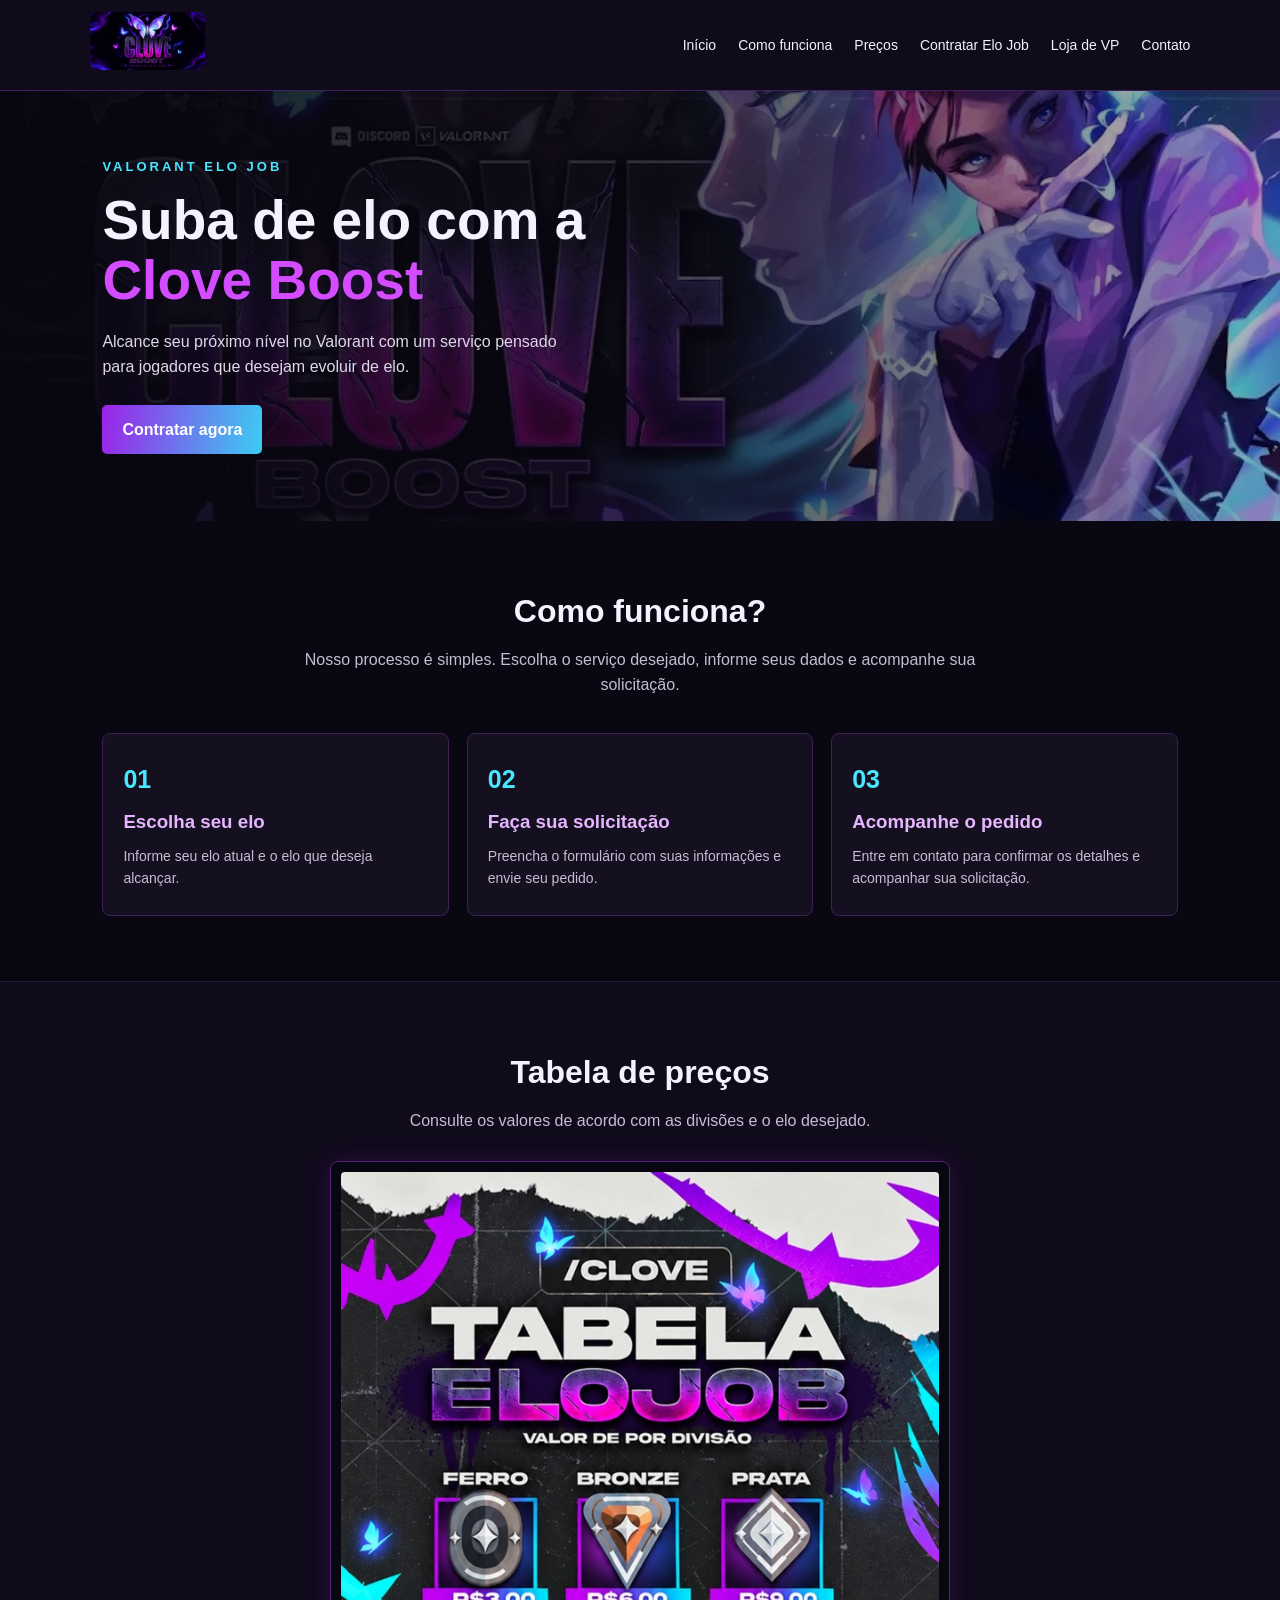
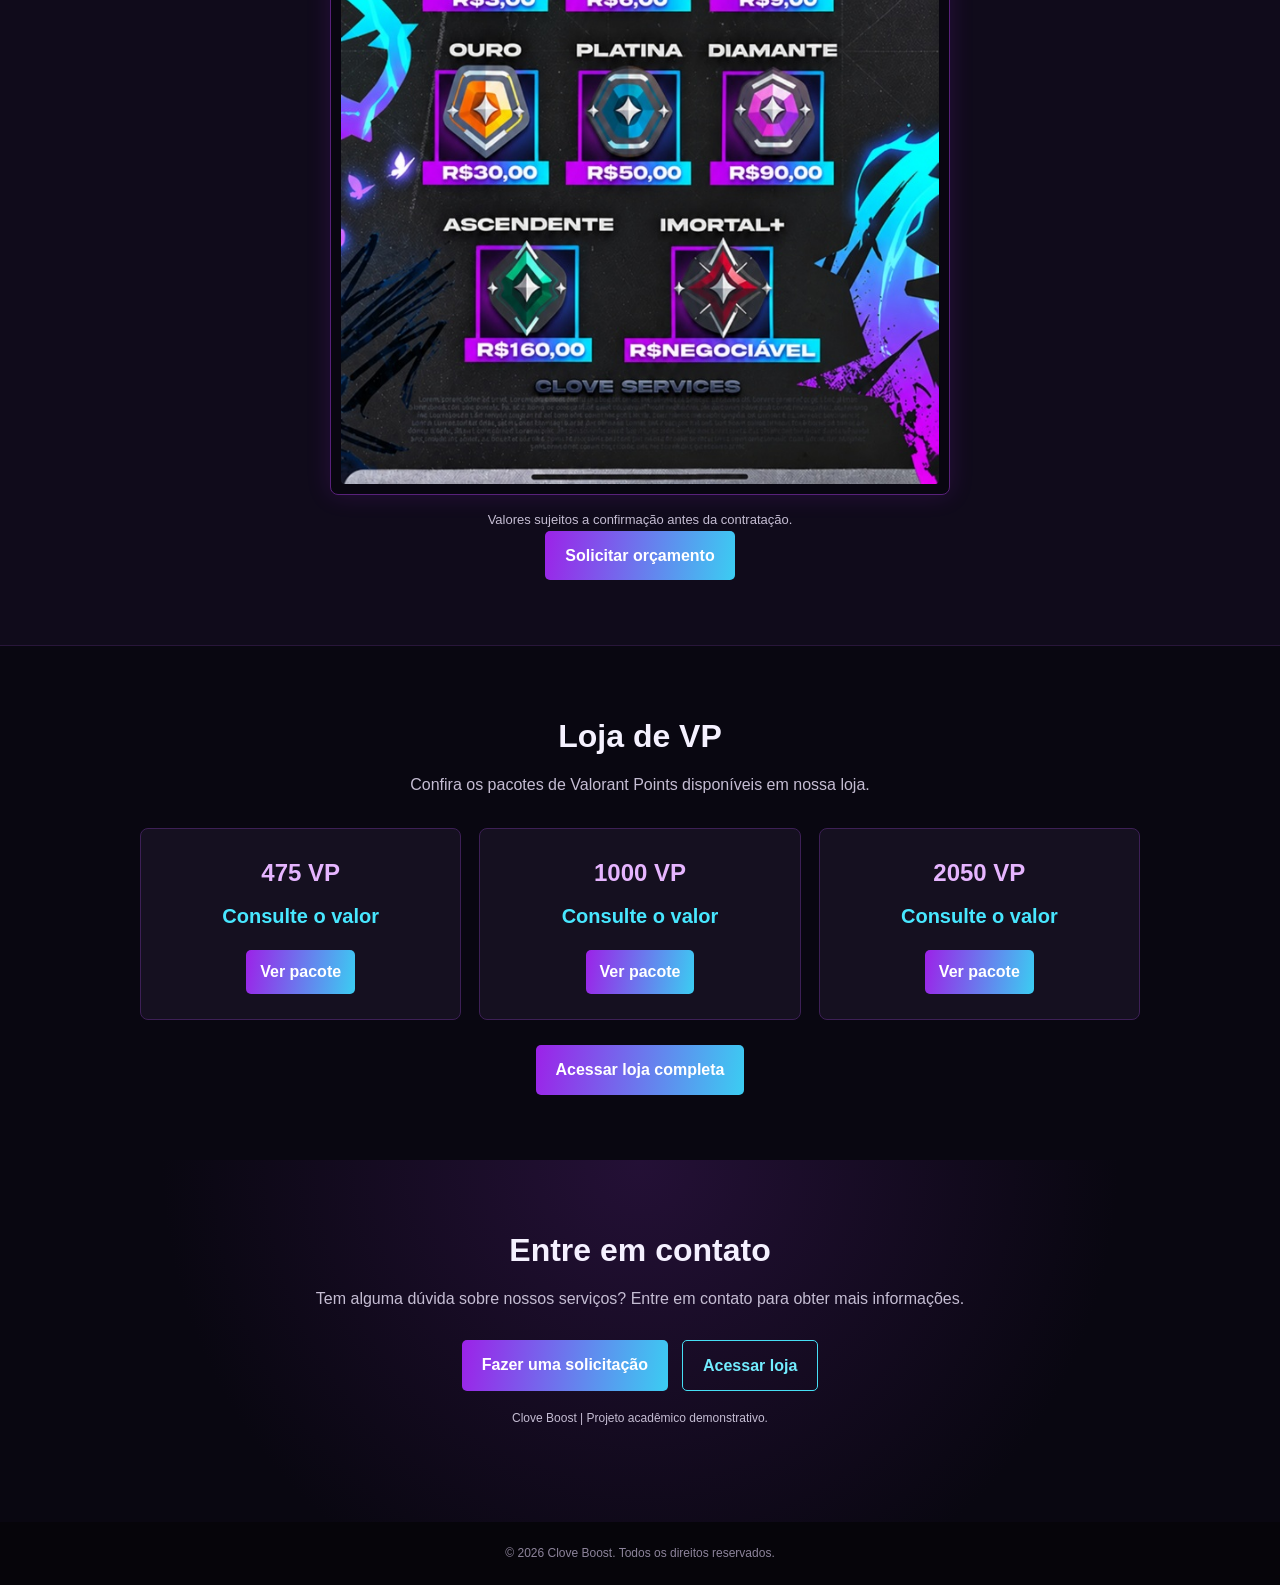
<file: index.html>
<!DOCTYPE html>
<html lang="pt-BR">
<head>
    <meta charset="UTF-8">
    <meta name="viewport" content="width=device-width, initial-scale=1.0">
    <meta name="description" content="Clove Boost - Serviço de Elo Job para Valorant.">
    <title>Clove Boost | Valorant Elo Job</title>
    <link rel="stylesheet" href="css/style.css">
</head>
<body>

    <header class="topo">
        <a href="index.html" class="marca">
            <img src="imagens/logo-clove.png" alt="Logo Clove Boost">
        </a>

        <nav>
            <a href="#inicio">Início</a>
            <a href="#sobre">Como funciona</a>
            <a href="#precos">Preços</a>
            <a href="contratar.html">Contratar Elo Job</a>
            <a href="loja.html">Loja de VP</a>
            <a href="#contato">Contato</a>
        </nav>
    </header>

    <main>
        <section class="inicio" id="inicio">
            <img
                src="imagens/banner-clove.png"
                alt=""
                class="banner"
            >

            <div class="texto-inicio">
                <p class="chamada">VALORANT ELO JOB</p>

                <h1>
                    Suba de elo com a
                    <span>Clove Boost</span>
                </h1>

                <p>
                    Alcance seu próximo nível no Valorant com um serviço
                    pensado para jogadores que desejam evoluir de elo.
                </p>

                <a href="contratar.html" class="botao">
                    Contratar agora
                </a>
            </div>
        </section>

        <section class="sobre" id="sobre">
            <h2>Como funciona?</h2>

            <p>
                Nosso processo é simples. Escolha o serviço desejado,
                informe seus dados e acompanhe sua solicitação.
            </p>

            <div class="passos">
                <article class="passo">
                    <span>01</span>
                    <h3>Escolha seu elo</h3>
                    <p>
                        Informe seu elo atual e o elo que deseja alcançar.
                    </p>
                </article>

                <article class="passo">
                    <span>02</span>
                    <h3>Faça sua solicitação</h3>
                    <p>
                        Preencha o formulário com suas informações
                        e envie seu pedido.
                    </p>
                </article>

                <article class="passo">
                    <span>03</span>
                    <h3>Acompanhe o pedido</h3>
                    <p>
                        Entre em contato para confirmar os detalhes
                        e acompanhar sua solicitação.
                    </p>
                </article>
            </div>
        </section>

        <section class="precos" id="precos">
            <h2>Tabela de preços</h2>

            <p class="subtitulo">
                Consulte os valores de acordo com as divisões
                e o elo desejado.
            </p>

            <div class="imagem-precos">
                <img
                    src="imagens/tabela-precos.png"
                    alt="Tabela de preços do serviço Clove Boost"
                >
            </div>

            <p class="aviso">
                Valores sujeitos a confirmação antes da contratação.
            </p>

            <a href="contratar.html" class="botao">
                Solicitar orçamento
            </a>
        </section>

        <section class="loja" id="loja">
            <h2>Loja de VP</h2>

            <p class="subtitulo">
                Confira os pacotes de Valorant Points disponíveis
                em nossa loja.
            </p>

            <div class="pacotes-vp">
                <article class="pacote-vp">
                    <span class="quantidade-vp">475 VP</span>
                    <p class="preco-vp">Consulte o valor</p>
                    <a href="loja.html" class="botao">Ver pacote</a>
                </article>

                <article class="pacote-vp">
                    <span class="quantidade-vp">1000 VP</span>
                    <p class="preco-vp">Consulte o valor</p>
                    <a href="loja.html" class="botao">Ver pacote</a>
                </article>

                <article class="pacote-vp">
                    <span class="quantidade-vp">2050 VP</span>
                    <p class="preco-vp">Consulte o valor</p>
                    <a href="loja.html" class="botao">Ver pacote</a>
                </article>
            </div>

            <br>

            <a href="loja.html" class="botao">
                Acessar loja completa
            </a>
        </section>

        <section class="contato" id="contato">
            <h2>Entre em contato</h2>

            <p>
                Tem alguma dúvida sobre nossos serviços?
                Entre em contato para obter mais informações.
            </p>

            <div class="botoes-contato">
                <a href="contratar.html" class="botao">
                    Fazer uma solicitação
                </a>

                <a href="loja.html" class="botao botao-secundario">
                    Acessar loja
                </a>
            </div>

            <p class="nota-contato">
                Clove Boost | Projeto acadêmico demonstrativo.
            </p>
        </section>
    </main>

    <footer>
        <p>
            &copy; 2026 Clove Boost. Todos os direitos reservados.
        </p>
    </footer>

</body>
</html>
</file>
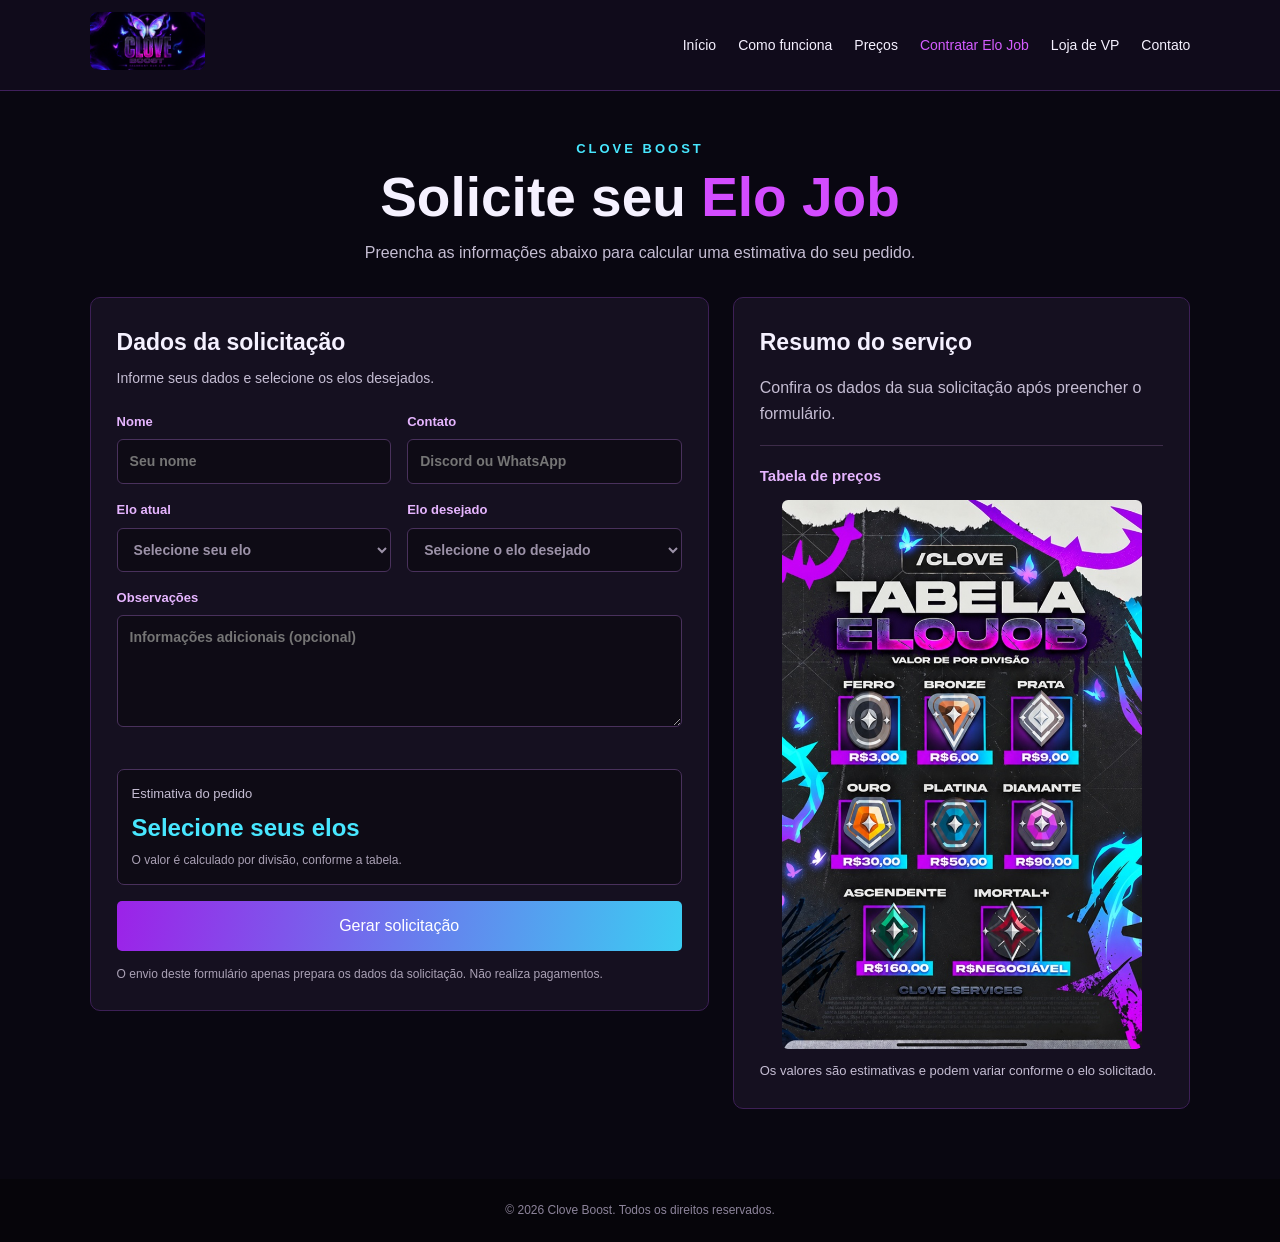
<file: contratar.html>
<!DOCTYPE html>
<html lang="pt-BR">
<head>
    <meta charset="UTF-8">
    <meta name="viewport" content="width=device-width, initial-scale=1.0">
    <meta name="description" content="Solicite seu Elo Job na Clove Boost.">
    <title>Contratar Elo Job | Clove Boost</title>

    <link rel="stylesheet" href="css/style.css">
    <link rel="stylesheet" href="css/contratar.css">
    <script src="js/contratar.js" defer></script>
</head>

<body class="pagina-contratar">

    <header class="topo">
        <a href="index.html" class="marca">
            <img src="imagens/logo-clove.png" alt="Logo Clove Boost">
        </a>

        <nav>
            <a href="index.html#inicio">Início</a>
            <a href="index.html#sobre">Como funciona</a>
            <a href="index.html#precos">Preços</a>
            <a href="contratar.html" aria-current="page">Contratar Elo Job</a>
            <a href="loja.html">Loja de VP</a>
            <a href="index.html#contato">Contato</a>
        </nav>
    </header>

    <main class="pagina-pedido">

        <section class="cabecalho-pedido">
            <p class="chamada">CLOVE BOOST</p>

            <h1>
                Solicite seu <span>Elo Job</span>
            </h1>

            <p>
                Preencha as informações abaixo para calcular
                uma estimativa do seu pedido.
            </p>
        </section>

        <div class="colunas-pedido">

            <section class="formulario-pedido">
                <h2>Dados da solicitação</h2>

                <p class="instrucao-pedido">
                    Informe seus dados e selecione os elos desejados.
                </p>

                <form id="formulario-pedido">

                    <div class="campos-pedido">

                        <label>
                            Nome
                            <input
                                type="text"
                                name="nome"
                                placeholder="Seu nome"
                                required
                            >
                        </label>

                        <label>
                            Contato
                            <input
                                type="text"
                                name="contato"
                                placeholder="Discord ou WhatsApp"
                                required
                            >
                        </label>

                        <label>
                            Elo atual
                            <select id="elo-atual" name="elo-atual" required>
                                <option value="" selected disabled>
                                    Selecione seu elo
                                </option>

                                <option value="1">Ferro 1</option>
                                <option value="2">Ferro 2</option>
                                <option value="3">Ferro 3</option>

                                <option value="4">Bronze 1</option>
                                <option value="5">Bronze 2</option>
                                <option value="6">Bronze 3</option>

                                <option value="7">Prata 1</option>
                                <option value="8">Prata 2</option>
                                <option value="9">Prata 3</option>

                                <option value="10">Ouro 1</option>
                                <option value="11">Ouro 2</option>
                                <option value="12">Ouro 3</option>

                                <option value="13">Platina 1</option>
                                <option value="14">Platina 2</option>
                                <option value="15">Platina 3</option>

                                <option value="16">Diamante 1</option>
                                <option value="17">Diamante 2</option>
                                <option value="18">Diamante 3</option>

                                <option value="19">Ascendente 1</option>
                                <option value="20">Ascendente 2</option>
                                <option value="21">Ascendente 3</option>

                                <option value="22">Imortal</option>
                                <option value="23">Radiante</option>
                            </select>
                        </label>

                        <label>
                            Elo desejado
                            <select id="elo-desejado" name="elo-desejado" required>
                                <option value="" selected disabled>
                                    Selecione o elo desejado
                                </option>

                                <option value="1">Ferro 1</option>
                                <option value="2">Ferro 2</option>
                                <option value="3">Ferro 3</option>

                                <option value="4">Bronze 1</option>
                                <option value="5">Bronze 2</option>
                                <option value="6">Bronze 3</option>

                                <option value="7">Prata 1</option>
                                <option value="8">Prata 2</option>
                                <option value="9">Prata 3</option>

                                <option value="10">Ouro 1</option>
                                <option value="11">Ouro 2</option>
                                <option value="12">Ouro 3</option>

                                <option value="13">Platina 1</option>
                                <option value="14">Platina 2</option>
                                <option value="15">Platina 3</option>

                                <option value="16">Diamante 1</option>
                                <option value="17">Diamante 2</option>
                                <option value="18">Diamante 3</option>

                                <option value="19">Ascendente 1</option>
                                <option value="20">Ascendente 2</option>
                                <option value="21">Ascendente 3</option>

                                <option value="22">Imortal</option>
                                <option value="23">Radiante</option>
                            </select>
                        </label>

                        <label class="campo-completo">
                            Observações
                            <textarea
                                name="observacoes"
                                rows="4"
                                placeholder="Informações adicionais (opcional)"
                            ></textarea>
                        </label>

                    </div>

                    <p
                        id="erro-pedido"
                        class="erro-pedido"
                        role="alert"
                    ></p>

                    <div class="estimativa-pedido">
                        <span>Estimativa do pedido</span>

                        <strong id="estimativa-valor">
                            Selecione seus elos
                        </strong>

                        <p id="estimativa-detalhe">
                            O valor é calculado por divisão, conforme a tabela.
                        </p>
                    </div>

                    <button type="submit" class="botao botao-enviar">
                        Gerar solicitação
                    </button>

                    <p class="aviso-seguranca">
                        O envio deste formulário apenas prepara
                        os dados da solicitação. Não realiza pagamentos.
                    </p>

                </form>
            </section>

            <aside class="resumo-elo">

                <h2>Resumo do serviço</h2>

                <p>
                    Confira os dados da sua solicitação após preencher
                    o formulário.
                </p>

                <div class="precos-elo">
                    <h3>Tabela de preços</h3>

                    <img
                        src="imagens/tabela-precos.png"
                        alt="Tabela de preços do Elo Job"
                    >

                    <p>
                        Os valores são estimativas e podem variar
                        conforme o elo solicitado.
                    </p>
                </div>

                <div id="acoes-pedido" class="acoes-pedido" hidden>
                    <h3>Solicitação preparada</h3>

                    <p id="resumo-pedido"></p>

                    <p>
                        Revise os dados antes de entrar em contato
                        para confirmar o orçamento.
                    </p>

                    <a href="index.html#contato" class="botao">
                        Voltar ao contato
                    </a>
                </div>

            </aside>

        </div>

    </main>

    <footer>
        <p>
            &copy; 2026 Clove Boost. Todos os direitos reservados.
        </p>
    </footer>

</body>
</html>
</file>
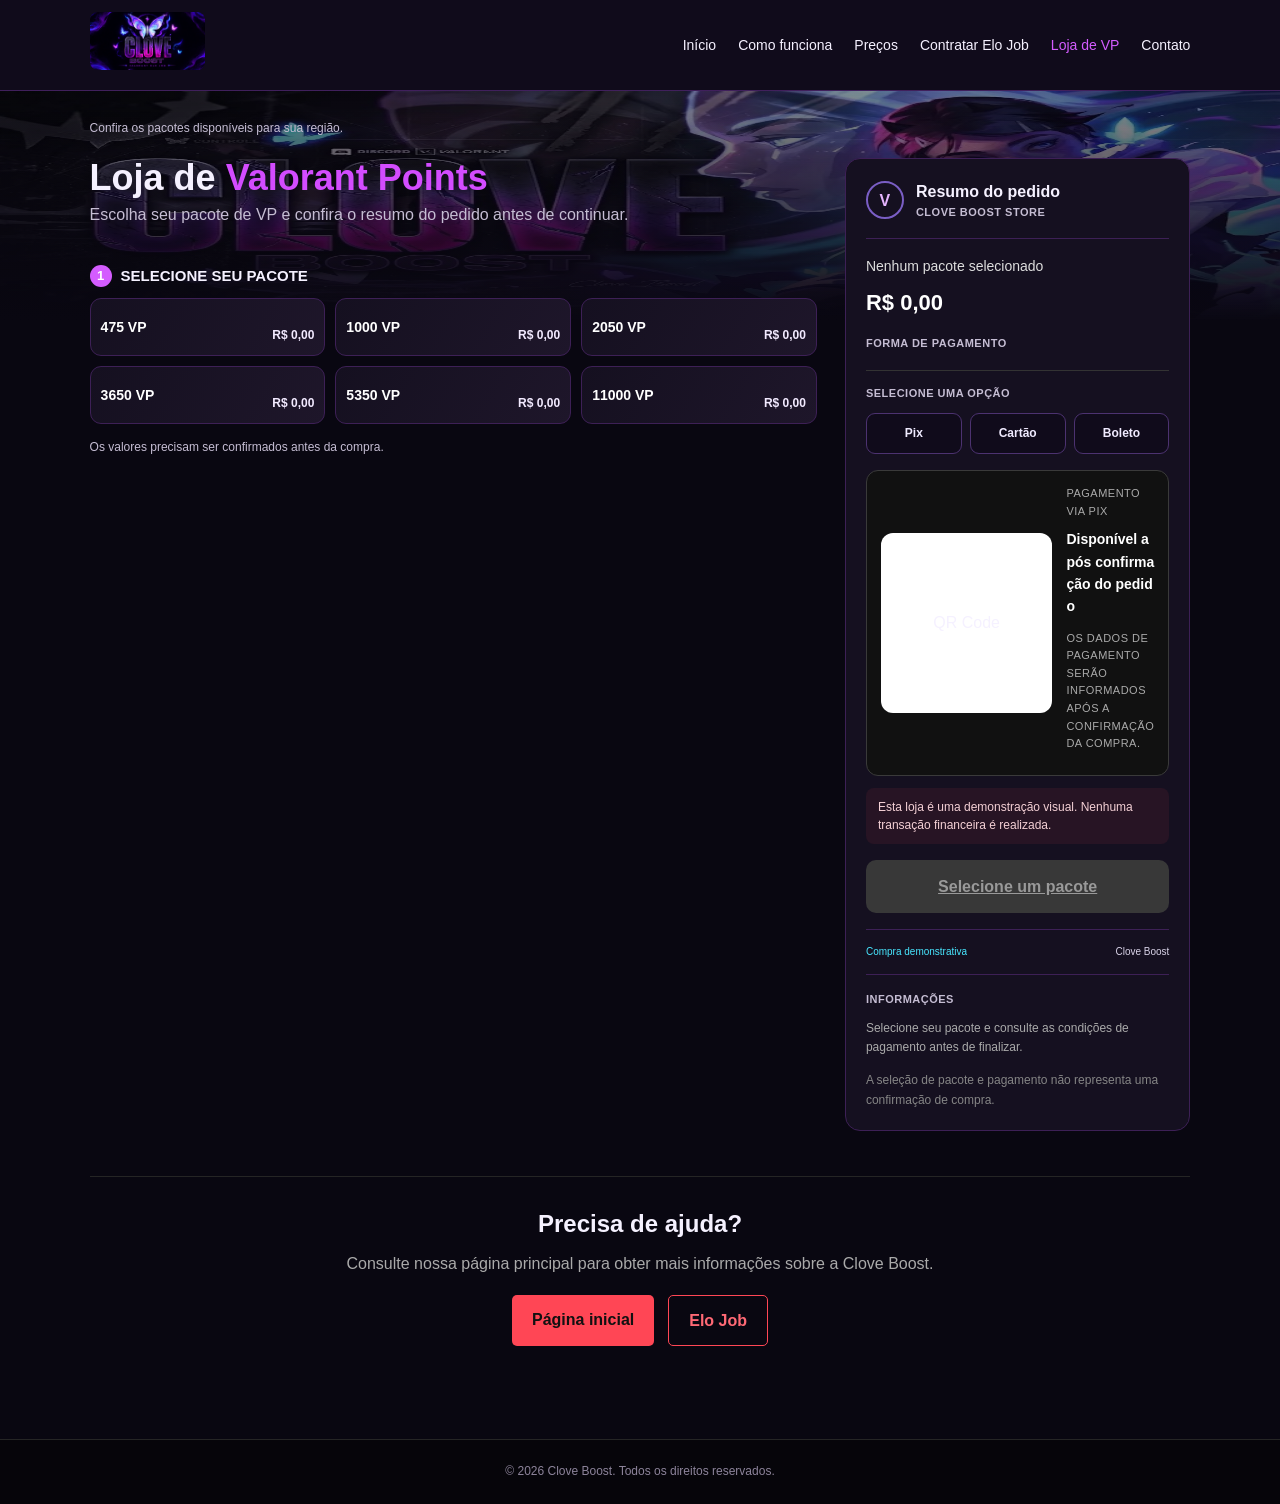
<file: loja.html>
<!DOCTYPE html>
<html lang="pt-BR">
<head>
    <meta charset="UTF-8">
    <meta name="viewport" content="width=device-width, initial-scale=1.0">
    <meta name="description" content="Confira os pacotes de Valorant Points na Clove Boost.">
    <title>Loja de VP | Clove Boost</title>

    <link rel="stylesheet" href="css/style.css">
    <link rel="stylesheet" href="css/loja.css">
    <script src="js/loja.js" defer></script>
</head>

<body class="pagina-loja">

    <header class="topo">
        <a href="index.html" class="marca">
            <img src="imagens/logo-clove.png" alt="Logo Clove Boost">
        </a>

        <nav>
            <a href="index.html#inicio">Início</a>
            <a href="index.html#sobre">Como funciona</a>
            <a href="index.html#precos">Preços</a>
            <a href="contratar.html">Contratar Elo Job</a>
            <a href="loja.html" aria-current="page">Loja de VP</a>
            <a href="index.html#contato">Contato</a>
        </nav>
    </header>

    <main class="conteudo-loja">

        <p class="aviso-regiao">
            Confira os pacotes disponíveis para sua região.
        </p>

        <div class="layout-loja">

            <section class="selecao-loja">

                <h1>Loja de <span>Valorant Points</span></h1>

                <p class="introducao-loja">
                    Escolha seu pacote de VP e confira o resumo
                    do pedido antes de continuar.
                </p>

                <div class="lista-pacotes">

                    <h2>
                        <span>1</span>
                        Selecione seu pacote
                    </h2>

                    <div class="grade-pacotes">

                        <button
                            type="button"
                            class="cartao-pacote"
                            data-vp="475"
                            data-preco="0,00"
                        >
                            <span>475 VP</span>
                            <strong>R$ 0,00</strong>
                        </button>

                        <button
                            type="button"
                            class="cartao-pacote"
                            data-vp="1000"
                            data-preco="0,00"
                        >
                            <span>1000 VP</span>
                            <strong>R$ 0,00</strong>
                        </button>

                        <button
                            type="button"
                            class="cartao-pacote"
                            data-vp="2050"
                            data-preco="0,00"
                        >
                            <span>2050 VP</span>
                            <strong>R$ 0,00</strong>
                        </button>

                        <button
                            type="button"
                            class="cartao-pacote"
                            data-vp="3650"
                            data-preco="0,00"
                        >
                            <span>3650 VP</span>
                            <strong>R$ 0,00</strong>
                        </button>

                        <button
                            type="button"
                            class="cartao-pacote"
                            data-vp="5350"
                            data-preco="0,00"
                        >
                            <span>5350 VP</span>
                            <strong>R$ 0,00</strong>
                        </button>

                        <button
                            type="button"
                            class="cartao-pacote"
                            data-vp="11000"
                            data-preco="0,00"
                        >
                            <span>11000 VP</span>
                            <strong>R$ 0,00</strong>
                        </button>

                    </div>

                    <p class="aviso-precos">
                        Os valores precisam ser confirmados antes da compra.
                    </p>

                </div>

            </section>

            <aside class="resumo-pedido">

                <div class="cabecalho-resumo">

                    <div class="icone-valorant">V</div>

                    <div>
                        <h2>Resumo do pedido</h2>
                        <p>Clove Boost Store</p>
                    </div>

                </div>

                <p id="pacote-escolhido" class="pacote-escolhido">
                    Nenhum pacote selecionado
                </p>

                <p class="total-pedido" id="total-pedido">
                    R$ 0,00
                </p>

                <h3>Forma de pagamento</h3>

                <div class="gateway-pagamento" id="gateway-pagamento">

                    <p class="titulo-gateway">
                        Selecione uma opção
                    </p>

                    <div class="opcoes-pagamento">

                        <button
                            type="button"
                            class="opcao-pagamento"
                            aria-pressed="false"
                        >
                            Pix
                        </button>

                        <button
                            type="button"
                            class="opcao-pagamento"
                            aria-pressed="false"
                        >
                            Cartão
                        </button>

                        <button
                            type="button"
                            class="opcao-pagamento"
                            aria-pressed="false"
                        >
                            Boleto
                        </button>

                    </div>

                    <div class="painel-pix">
                        <div class="qr-box">
                            <span>QR Code</span>
                        </div>

                        <div class="pix-dados">
                            <p>Pagamento via Pix</p>

                            <strong>
                                Disponível após confirmação do pedido
                            </strong>

                            <p>
                                Os dados de pagamento serão informados
                                após a confirmação da compra.
                            </p>
                        </div>
                    </div>

                    <p class="mensagem-pagamento">
                        Esta loja é uma demonstração visual.
                        Nenhuma transação financeira é realizada.
                    </p>

                </div>

                <a
                    href="#gateway-pagamento"
                    id="continuar-pedido"
                    class="continuar-pedido desativado"
                    aria-disabled="true"
                >
                    Selecione um pacote
                </a>

                <div class="selos-loja">
                    <span>Compra demonstrativa</span>
                    <span>Clove Boost</span>
                </div>

                <h3>Informações</h3>

                <p class="metodos-pagamento">
                    Selecione seu pacote e consulte as condições
                    de pagamento antes de finalizar.
                </p>

                <p class="nota-resumo">
                    A seleção de pacote e pagamento não representa
                    uma confirmação de compra.
                </p>

            </aside>

        </div>

        <section class="contato-loja">

            <h2>Precisa de ajuda?</h2>

            <p>
                Consulte nossa página principal para obter
                mais informações sobre a Clove Boost.
            </p>

            <div class="botoes-contato">
                <a href="index.html" class="botao">
                    Página inicial
                </a>

                <a href="contratar.html" class="botao botao-secundario">
                    Elo Job
                </a>
            </div>

        </section>

    </main>

    <footer>
        <p>
            &copy; 2026 Clove Boost. Todos os direitos reservados.
        </p>
    </footer>

</body>
</html>
</file>
<file: css/style.css>
* {
    margin: 0;
    padding: 0;
    box-sizing: border-box;
}

html {
    scroll-behavior: smooth;
}

body {
    font-family: Arial, Helvetica, sans-serif;
    background: #090711;
    color: #f5f1ff;
    line-height: 1.6;
}

.topo {
    width: 100%;
    padding: 12px 7%;
    display: flex;
    align-items: center;
    justify-content: space-between;
    gap: 20px;
    background: #100b1b;
    border-bottom: 1px solid #40205c;
}

.marca img {
    width: 115px;
    height: 58px;
    object-fit: cover;
    object-position: center;
    border-radius: 8px;
}

nav {
    display: flex;
    flex-wrap: wrap;
    gap: 22px;
}

nav a {
    color: #f5f1ff;
    text-decoration: none;
    font-size: 14px;
}

nav a:hover {
    color: #d45cff;
}

.inicio {
    min-height: 430px;
    position: relative;
    display: flex;
    align-items: center;
    padding: 55px 8%;
    overflow: hidden;
    background: linear-gradient(90deg, rgba(8, 6, 16, 0.96), rgba(8, 6, 16, 0.72), rgba(8, 6, 16, 0.25));
}

.banner {
    position: absolute;
    inset: 0;
    width: 100%;
    height: 100%;
    object-fit: cover;
    object-position: center;
    z-index: -1;
}

.texto-inicio {
    max-width: 540px;
}

.chamada {
    color: #48e7ff;
    font-size: 13px;
    font-weight: bold;
    letter-spacing: 3px;
    margin-bottom: 12px;
}

h1 {
    font-size: clamp(32px, 5vw, 55px);
    line-height: 1.1;
    margin-bottom: 18px;
}

h1 span {
    color: #d34cff;
}

.texto-inicio > p:not(.chamada) {
    max-width: 490px;
    color: #ded8e9;
    margin-bottom: 25px;
}

.botao {
    display: inline-block;
    padding: 12px 20px;
    color: white;
    background: linear-gradient(100deg, #9c22e8, #3bcdf2);
    border: none;
    border-radius: 5px;
    font-weight: bold;
    text-decoration: none;
    transition: transform 0.2s, filter 0.2s;
}

.botao:hover {
    transform: translateY(-2px);
    filter: brightness(1.15);
}

.sobre, .precos, .loja, .contato {
    padding: 65px 8%;
    text-align: center;
}

.sobre h2, .precos h2, .loja h2, .contato h2 {
    font-size: 32px;
    margin-bottom: 10px;
}

.sobre > p, .subtitulo, .contato > p {
    color: #c5bdd3;
    max-width: 700px;
    margin: 0 auto 28px;
}

.passos {
    display: flex;
    gap: 18px;
    margin-top: 35px;
}

.passo {
    flex: 1;
    padding: 25px 20px;
    text-align: left;
    background: #151020;
    border: 1px solid #3d2056;
    border-radius: 8px;
}

.passo span {
    color: #48e7ff;
    font-size: 25px;
    font-weight: bold;
}

.passo h3 {
    margin: 8px 0;
    color: #e6b5ff;
}

.passo p {
    color: #c5bdd3;
    font-size: 14px;
}

.precos {
    background: #100b1b;
    border-top: 1px solid #28163a;
    border-bottom: 1px solid #28163a;
}

.imagem-precos {
    max-width: 620px;
    margin: 25px auto 15px;
    padding: 10px;
    background: #080610;
    border: 1px solid #58217a;
    border-radius: 8px;
    box-shadow: 0 0 25px rgba(174, 43, 255, 0.15);
}

.imagem-precos img {
    display: block;
    width: 100%;
    height: auto;
    border-radius: 4px;
}

.aviso {
    color: #c5bdd3;
    font-size: 13px;
    margin-top: 15px;
}

.loja {
    background: #090711;
}

.pacotes-vp {
    display: grid;
    grid-template-columns: repeat(auto-fit, minmax(210px, 1fr));
    gap: 18px;
    max-width: 1000px;
    margin: 30px auto 0;
}

.pacote-vp {
    padding: 25px 20px;
    background: #151020;
    border: 1px solid #3d2056;
    border-radius: 8px;
}

.quantidade-vp {
    display: block;
    color: #e6b5ff;
    font-size: 24px;
    font-weight: bold;
}

.preco-vp {
    margin: 8px 0 18px;
    color: #48e7ff;
    font-size: 20px;
    font-weight: bold;
}

.pacote-vp .botao {
    padding: 9px 14px;
}

.contato {
    background: radial-gradient(circle at top, #241036, #090711 65%);
}

.botoes-contato {
    display: flex;
    justify-content: center;
    gap: 14px;
    flex-wrap: wrap;
    margin-top: 25px;
}

.botao-secundario {
    background: transparent;
    border: 1px solid #47dff5;
    color: #72edff;
}

.nota-contato {
    margin-top: 18px !important;
    font-size: 12px;
}

footer {
    padding: 22px 7%;
    text-align: center;
    background: #06050a;
    color: #8d849b;
    font-size: 12px;
}

.gateway {
    padding: 70px 8%;
    text-align: center;
    background: #0d0915;
}

.gateway h2 {
    margin-bottom: 24px;
    font-size: clamp(28px, 4vw, 42px);
}

.gateway-opcoes {
    display: flex;
    flex-wrap: wrap;
    justify-content: center;
    gap: 16px;
}

.gateway-opcoes .botao {
    min-width: 180px;
}

@media (max-width: 700px) {
    .topo {
        flex-direction: column;
    }

    nav {
        justify-content: center;
        gap: 15px;
    }

    .inicio {
        min-height: 390px;
        padding: 45px 7%;
        background: linear-gradient(90deg, rgba(8, 6, 16, 0.95), rgba(8, 6, 16, 0.68));
    }

    .passos {
        flex-direction: column;
    }

    .sobre, .precos, .loja, .contato {
        padding: 48px 6%;
    }
}
</file>
<file: css/contratar.css>
.pagina-contratar {
    min-height: 100vh;
    background: #090711;
}

.pagina-contratar nav a[aria-current="page"],
.pagina-contratar nav a:hover {
    color: #d45cff;
}

.pagina-pedido {
    width: min(1120px, 86%);
    margin: 0 auto;
    padding: 48px 0 70px;
}

.cabecalho-pedido {
    max-width: 720px;
    margin: 0 auto 32px;
    text-align: center;
}

.cabecalho-pedido .chamada {
    margin-bottom: 8px;
}

.cabecalho-pedido h1 {
    margin-bottom: 12px;
}

.cabecalho-pedido h1 span {
    color: #d34cff;
}

.cabecalho-pedido > p:last-child {
    color: #c5bdd3;
}

.colunas-pedido {
    display: grid;
    grid-template-columns: minmax(0, 1.15fr) minmax(300px, 0.85fr);
    align-items: start;
    gap: 24px;
}

.formulario-pedido,
.resumo-elo {
    padding: 26px;
    border: 1px solid #3d2056;
    border-radius: 10px;
    background: #151020;
}

.formulario-pedido h2,
.resumo-elo h2 {
    margin-bottom: 6px;
    font-size: 23px;
}

.instrucao-pedido {
    margin-bottom: 22px;
    color: #c5bdd3;
    font-size: 14px;
}

.campos-pedido {
    display: grid;
    grid-template-columns: 1fr 1fr;
    gap: 16px;
}

.campos-pedido label {
    display: grid;
    gap: 7px;
    color: #e6b5ff;
    font-size: 13px;
    font-weight: bold;
}

.campos-pedido label span {
    display: inline;
    color: #a79caf;
    font-weight: normal;
}

.campos-pedido input,
.campos-pedido select,
.campos-pedido textarea {
    width: 100%;
    min-height: 44px;
    padding: 10px 12px;
    border: 1px solid #49315c;
    border-radius: 6px;
    outline: none;
    background: #0e0b15;
    color: #f5f1ff;
    font: inherit;
    font-size: 14px;
}

.campos-pedido input:focus,
.campos-pedido select:focus,
.campos-pedido textarea:focus {
    border-color: #d34cff;
}

.campos-pedido select:invalid {
    color: #9c92a8;
}

.campos-pedido textarea {
    resize: vertical;
}

.campo-completo {
    grid-column: 1 / -1;
}

.erro-pedido {
    min-height: 22px;
    margin-top: 12px;
    color: #ff8290;
    font-size: 13px;
}

.estimativa-pedido {
    display: grid;
    gap: 4px;
    margin: 8px 0 16px;
    padding: 14px;
    border: 1px solid #49315c;
    border-radius: 7px;
    background: #0e0b15;
}

.estimativa-pedido span {
    color: #c5bdd3;
    font-size: 13px;
}

.estimativa-pedido strong {
    color: #48e7ff;
    font-size: 24px;
}

.estimativa-pedido p {
    color: #aaa1b5;
    font-size: 12px;
}

.botao-enviar {
    width: 100%;
    cursor: pointer;
    font: inherit;
}

.aviso-seguranca {
    margin-top: 14px;
    color: #aaa1b5;
    font-size: 12px;
}

.resumo-elo {
    position: sticky;
    top: 20px;
}

.resumo-elo > p {
    min-height: 52px;
    margin-top: 14px;
    color: #c5bdd3;
}

.precos-elo {
    margin-top: 18px;
    padding-top: 18px;
    border-top: 1px solid #3d2c49;
}

.precos-elo h3,
.acoes-pedido h3 {
    margin-bottom: 12px;
    color: #e6b5ff;
    font-size: 15px;
}

.precos-elo img {
    display: block;
    width: min(100%, 360px);
    height: auto;
    margin: 0 auto;
    border-radius: 6px;
}

.precos-elo p,
.acoes-pedido p {
    margin-top: 12px;
    color: #c5bdd3;
    font-size: 13px;
}

.acoes-pedido {
    margin-top: 20px;
    padding-top: 18px;
    border-top: 1px solid #3d2c49;
}

.acoes-pedido[hidden] {
    display: none;
}

.acoes-pedido .botao {
    margin-top: 15px;
}

@media (max-width: 800px) {
    .colunas-pedido {
        grid-template-columns: 1fr;
    }

    .resumo-elo {
        position: static;
    }
}

@media (max-width: 600px) {
    .pagina-pedido {
        width: 90%;
        padding: 38px 0 50px;
    }

    .formulario-pedido,
    .resumo-elo {
        padding: 20px;
    }

    .campos-pedido {
        grid-template-columns: 1fr;
    }

    .campo-completo {
        grid-column: 1;
    }
}
</file>
<file: css/loja.css>
.pagina-loja {
    background: #090711;
    color: #f5f1ff;
}

.pagina-loja .topo {
    background: #100b1b;
    border-bottom: 1px solid #40205c;
}

.pagina-loja nav a[aria-current="page"],
.pagina-loja nav a:hover {
    color: #d45cff;
}

.conteudo-loja {
    min-height: calc(100vh - 170px);
    padding: 28px 7% 55px;
    background:
        linear-gradient(180deg, rgba(8, 6, 16, 0.45), #090711 230px),
       url("../imagens/banner-clove.png") center top / 100% 230px no-repeat,
        #090711;
}

.aviso-regiao {
    margin-bottom: 20px;
    color: #c5bdd3;
    font-size: 12px;
}

.layout-loja {
    display: grid;
    grid-template-columns: minmax(0, 2fr) minmax(270px, 0.95fr);
    align-items: start;
    gap: 28px;
}

.selecao-loja h1 {
    margin-bottom: 5px;
    font-size: clamp(26px, 4vw, 36px);
}

.introducao-loja,
.ajuda-modo {
    color: #c5bdd3;
}

.introducao-loja {
    margin-bottom: 20px;
}

.lista-pacotes h2 {
    display: flex;
    align-items: center;
    gap: 9px;
    font-size: 15px;
    text-transform: uppercase;
}

.lista-pacotes h2 span {
    display: inline-grid;
    width: 22px;
    height: 22px;
    place-items: center;
    border-radius: 50%;
    background: #d45cff;
    color: #fff;
    font-size: 13px;
}

.lista-pacotes {
    padding-top: 16px;
}

.lista-pacotes h2 {
    margin-bottom: 10px;
}

.grade-pacotes {
    display: grid;
    grid-template-columns: repeat(3, minmax(0, 1fr));
    gap: 10px;
}

.cartao-pacote {
    display: flex;
    min-height: 58px;
    align-items: center;
    justify-content: space-between;
    gap: 8px;
    padding: 10px;
    border: 1px solid #3d2056;
    border-radius: 11px;
    background: linear-gradient(120deg, #151020, #1e162a);
    color: #fff;
    font: inherit;
    cursor: pointer;
    transition: border-color 0.2s, background 0.2s, transform 0.2s;
}

.cartao-pacote:hover {
    transform: translateY(-2px);
    border-color: #d45cff;
}

.cartao-pacote[aria-pressed="true"],
.cartao-pacote.selecionado {
    border-color: #d45cff;
    background: linear-gradient(135deg, #2a1438, #3d1f53);
    box-shadow: 0 0 0 1px rgba(212, 92, 255, 0.85), 0 10px 20px rgba(212, 92, 255, 0.12);
}

.cartao-pacote:focus-visible {
    outline: 2px solid #d45cff;
    outline-offset: 2px;
}

.cartao-pacote span {
    font-size: 14px;
    font-weight: bold;
}

.cartao-pacote strong {
    align-self: end;
    color: #f2eaff;
    font-size: 12px;
    white-space: nowrap;
}

.aviso-precos {
    margin-top: 14px;
    color: #c5bdd3;
    font-size: 12px;
}

.resumo-pedido {
    position: sticky;
    top: 20px;
    padding: 20px;
    border: 1px solid #3d2056;
    border-radius: 15px;
    background: #151020;
}

.cabecalho-resumo {
    display: flex;
    align-items: center;
    gap: 12px;
    padding-bottom: 16px;
    border-bottom: 1px solid #3d2056;
}

.icone-valorant {
    display: grid;
    width: 38px;
    height: 38px;
    place-items: center;
    border: 2px solid #7a5ec5;
    border-radius: 50%;
    color: #e6b5ff;
    font-weight: bold;
}

.cabecalho-resumo h2 {
    font-size: 16px;
}

.cabecalho-resumo p,
.resumo-pedido h3 {
    color: #c5bdd3;
    font-size: 11px;
    font-weight: bold;
    letter-spacing: 0.5px;
    text-transform: uppercase;
}

.pacote-escolhido {
    min-height: 44px;
    padding: 16px 0 8px;
    color: #ddd;
    font-size: 14px;
}

.total-pedido {
    margin-bottom: 14px;
    font-size: 22px;
    font-weight: bold;
    color: #fff;
}

.continuar-pedido {
    display: flex;
    align-items: center;
    justify-content: center;
    gap: 8px;
    width: 100%;
    padding: 14px 18px;
    border-radius: 10px;
    background: linear-gradient(100deg, #9c22e8, #3bcdf2);
    color: #fff;
    font-weight: 700;
    text-align: center;
    transition: opacity 0.2s ease, transform 0.2s ease;
}

.continuar-pedido:hover {
    transform: translateY(-1px);
}

.continuar-pedido.desativado {
    background: #383838;
    color: #999;
    pointer-events: none;
    box-shadow: none;
}

.selos-loja {
    display: flex;
    justify-content: space-between;
    gap: 8px;
    margin: 16px 0;
    padding: 14px 0;
    border-top: 1px solid #3d2056;
    border-bottom: 1px solid #3d2056;
    color: #d9d3e8;
    font-size: 10px;
}

.selos-loja span:first-child {
    color: #48e7ff;
}

.resumo-pedido h3 {
    margin-bottom: 10px;
}

.metodos-pagamento,
.nota-resumo {
    color: #aaa;
    font-size: 12px;
}

.nota-resumo {
    margin-top: 14px;
    color: #858585;
}

.contato-loja {
    margin-top: 45px;
    padding: 28px;
    border-top: 1px solid #252525;
    text-align: center;
}

.contato-loja h2 {
    margin-bottom: 8px;
}

.contato-loja > p {
    color: #aaa;
}

.pagina-loja .contato-loja .botoes-contato {
    margin: 18px 0 10px;
}

.pagina-loja .contato-loja .botao {
    background: #ff4655;
    color: #111;
}

.pagina-loja .contato-loja .botao-secundario {
    border-color: #ff4655;
    background: transparent;
    color: #ff6975;
}

.pagina-loja footer {
    border-top: 1px solid #252525;
}

.gateway-pagamento {
    margin: 18px 0 16px;
    padding: 14px 0 0;
    border-top: 1px solid #333;
}

.titulo-gateway {
    margin-bottom: 10px;
    color: #c5bdd3;
    font-size: 11px;
    font-weight: bold;
    letter-spacing: 0.5px;
    text-transform: uppercase;
}

.opcoes-pagamento {
    display: grid;
    grid-template-columns: repeat(3, minmax(0, 1fr));
    gap: 8px;
}

.opcao-pagamento {
    padding: 10px 8px;
    border: 1px solid #4c3270;
    border-radius: 9px;
    background: #100b1b;
    color: #f0ebff;
    font: inherit;
    font-size: 12px;
    font-weight: 600;
    cursor: pointer;
    transition: all 0.2s ease;
}

.opcao-pagamento:hover {
    border-color: #d45cff;
    color: #fff;
}

.opcao-pagamento.selecionada {
    border-color: #d45cff;
    background: linear-gradient(135deg, #251638, #3c1f4c);
    color: #fff;
    box-shadow: 0 0 0 1px rgba(212, 92, 255, 0.8);
}

.opcao-pagamento:focus-visible {
    outline: 2px solid #d45cff;
    outline-offset: 2px;
}

.painel-pix {
    display: flex;
    align-items: center;
    gap: 14px;
    margin-top: 16px;
    padding: 14px;
    border: 1px solid #3a3a3a;
    border-radius: 12px;
    background: #111;
}

.qr-box {
    display: grid;
    place-items: center;
    width: 180px;
    min-height: 180px;
    padding: 10px;
    border-radius: 12px;
    background: #fff;
}

.pix-dados {
    flex: 1;
}

.pix-dados p {
    margin-bottom: 8px;
    color: #aaa;
    font-size: 11px;
    text-transform: uppercase;
    letter-spacing: 0.5px;
}

.pix-dados strong {
    display: block;
    margin-bottom: 12px;
    color: #fff;
    font-size: 14px;
    word-break: break-all;
}

.botao-copy {
    display: inline-block;
    padding: 9px 12px;
    border: 1px solid #ff4655;
    border-radius: 8px;
    background: transparent;
    color: #ffb6bd;
    font: inherit;
    font-size: 12px;
    font-weight: 700;
    cursor: pointer;
}

.mensagem-pagamento {
    margin-top: 12px;
    padding: 10px 12px;
    border-radius: 8px;
    background: rgba(255, 70, 85, 0.08);
    color: #f4d0d5;
    font-size: 12px;
    line-height: 1.5;
}

@media (max-width: 900px) {
    .layout-loja {
        grid-template-columns: 1fr;
    }

    .resumo-pedido {
        position: static;
    }
}

@media (max-width: 600px) {
    .conteudo-loja {
        padding: 22px 5% 40px;
    }

    .grade-pacotes {
        grid-template-columns: repeat(2, minmax(0, 1fr));
    }

    .cartao-pacote {
        align-items: flex-start;
        flex-direction: column;
    }

    .cartao-pacote strong {
        align-self: flex-end;
    }

    .selos-loja {
        flex-wrap: wrap;
    }
}
</file>
